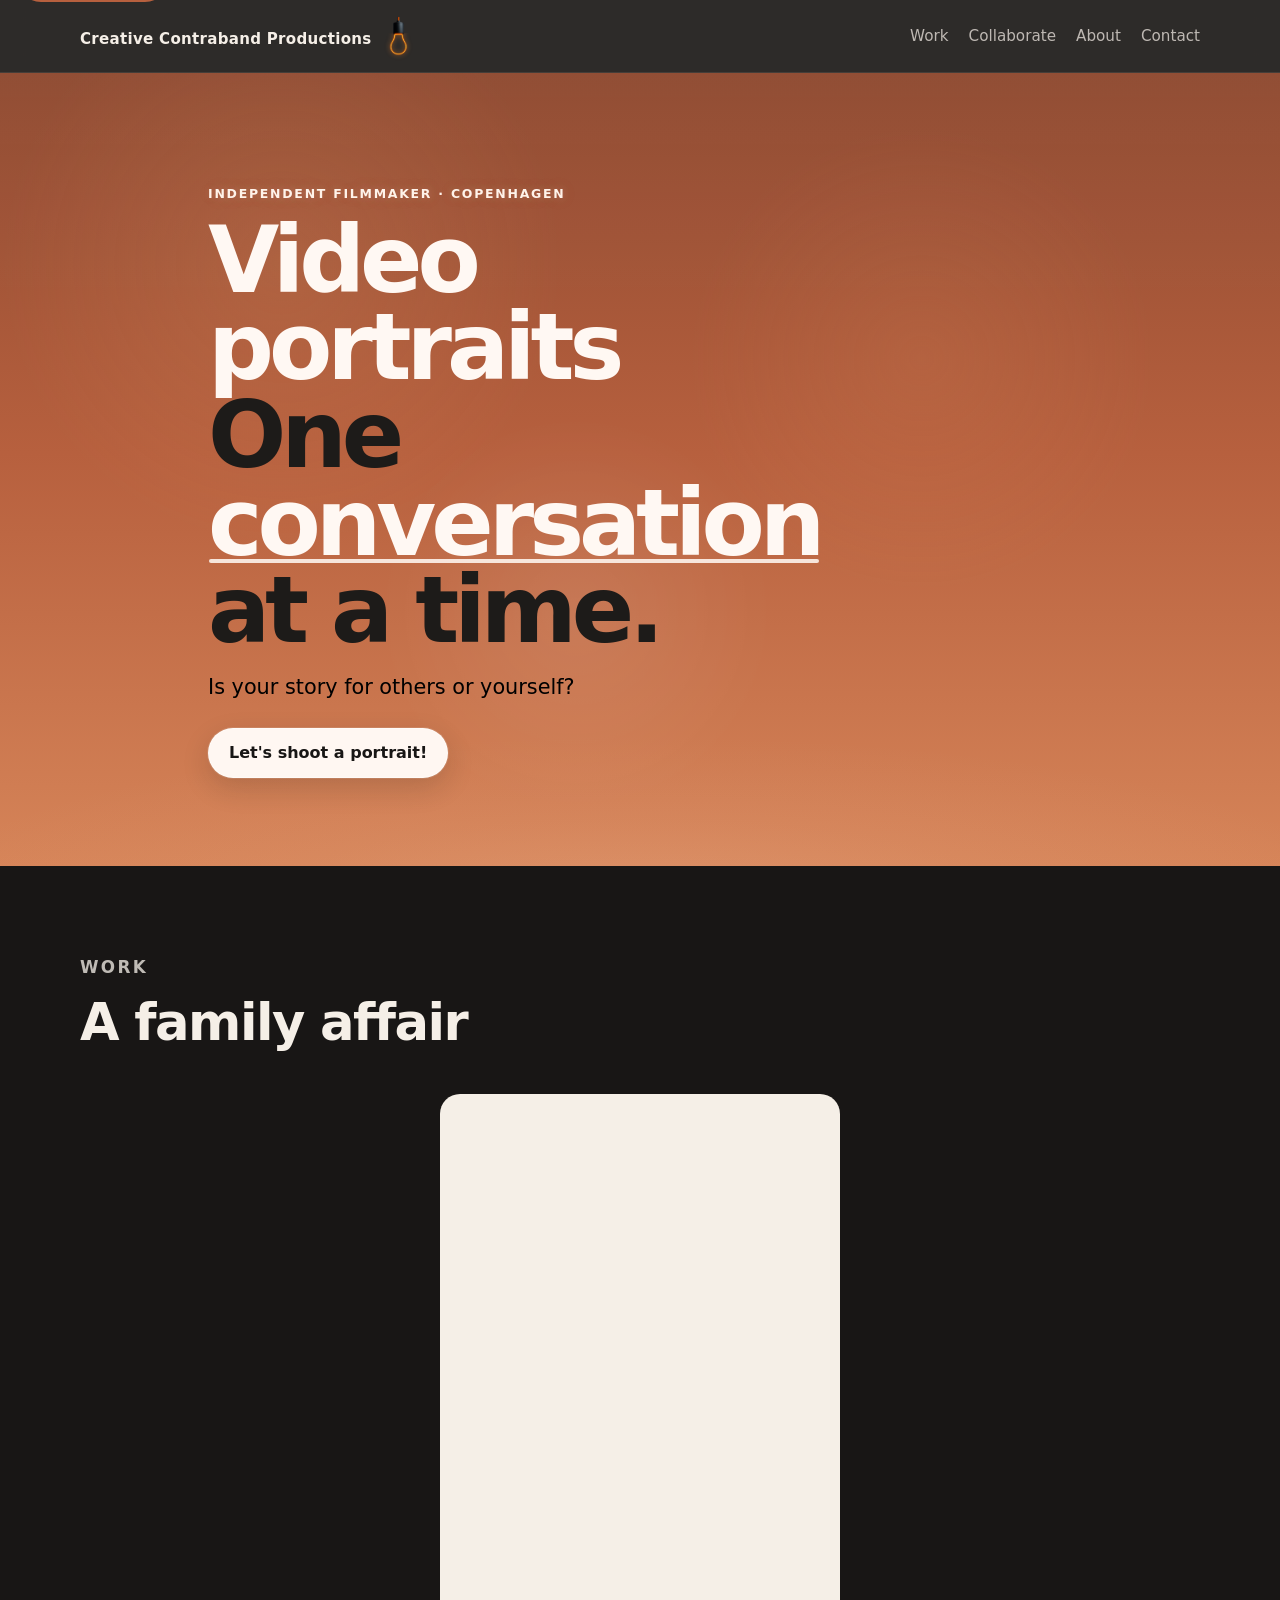
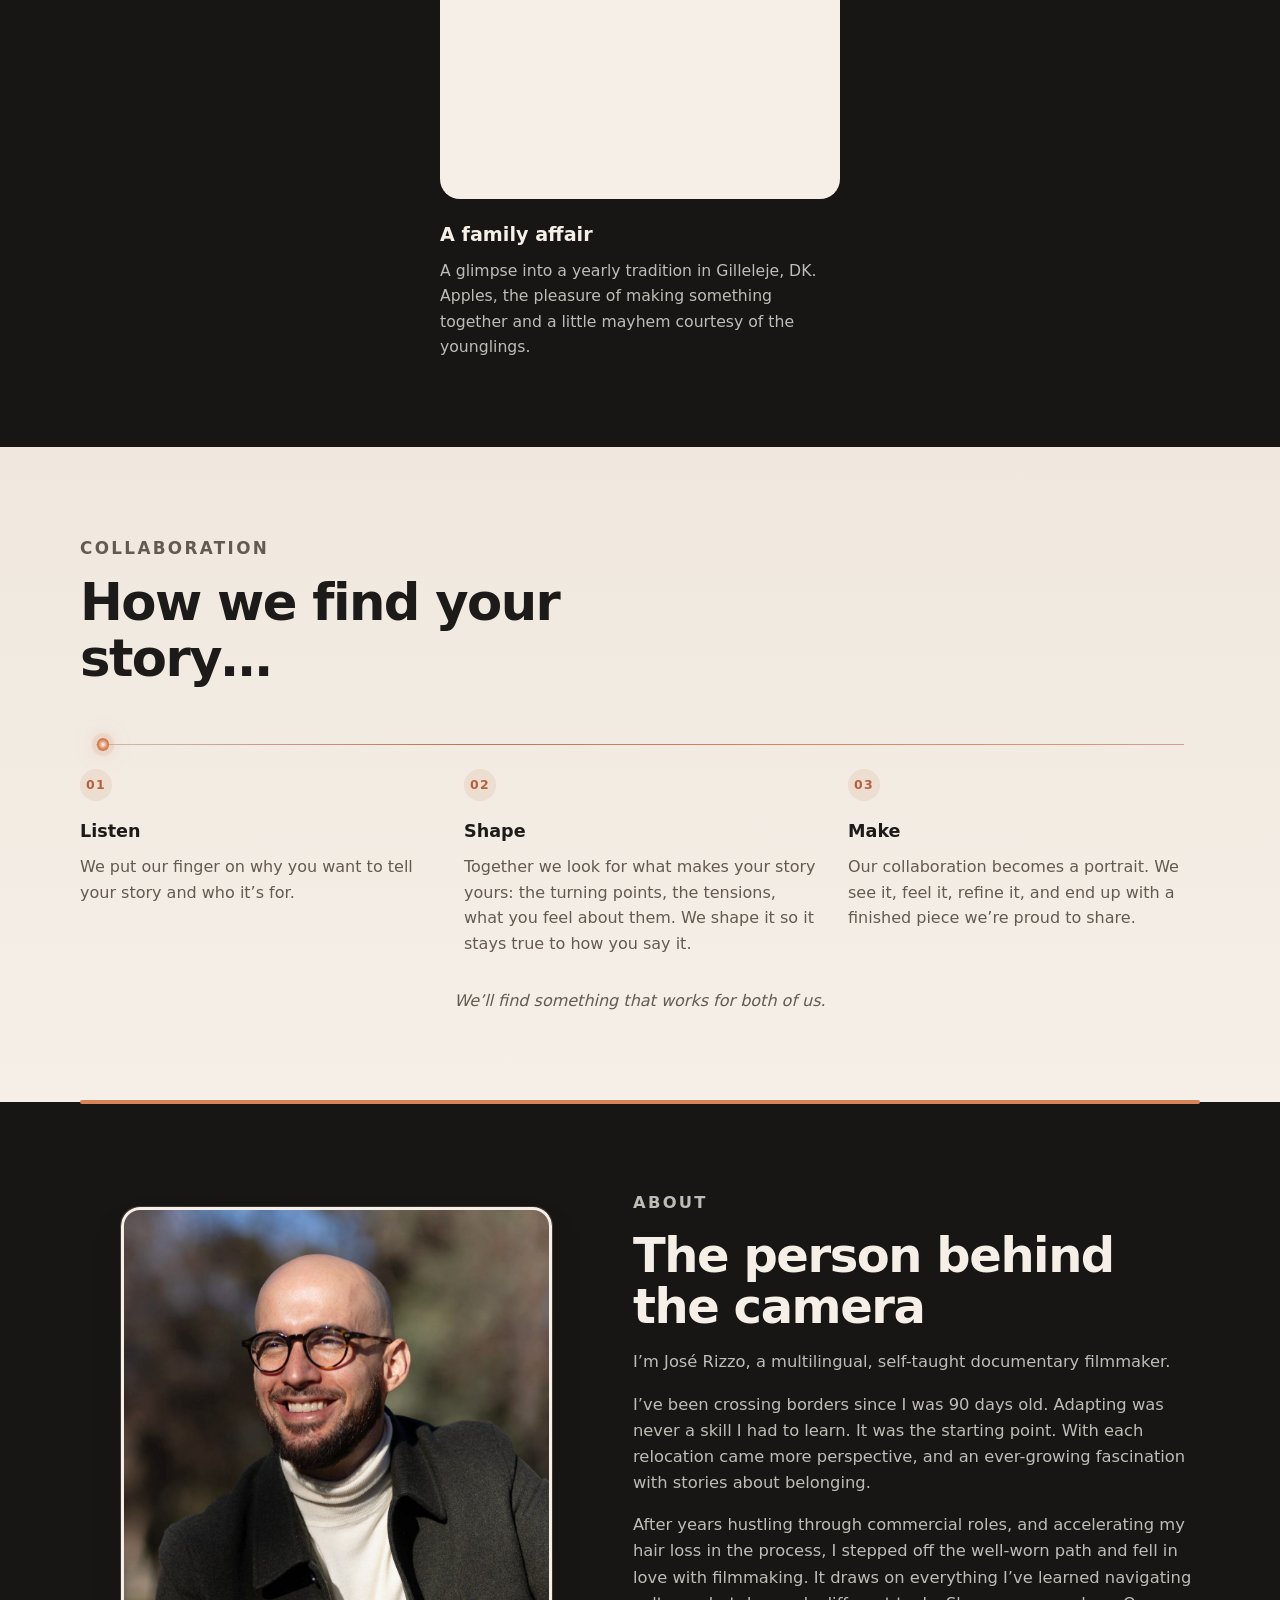
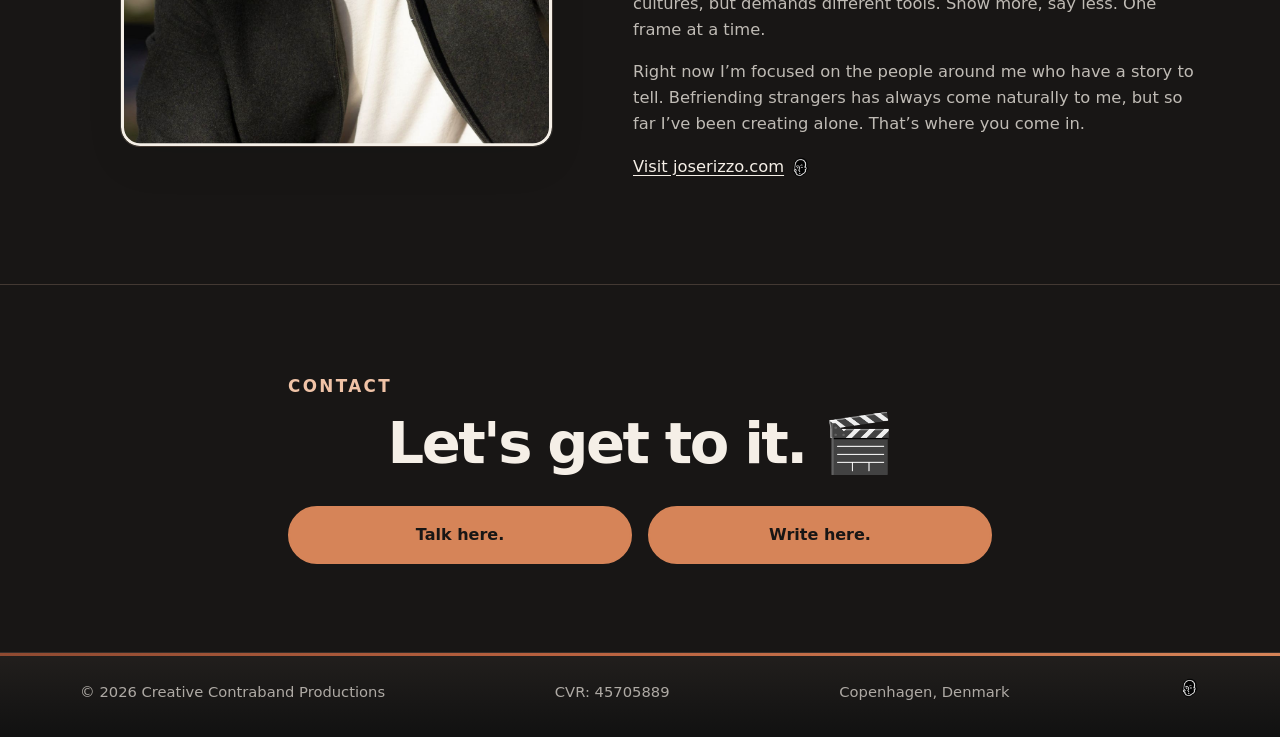
<file: index.html>
<!DOCTYPE html>
<html lang="en">
<head>
  <!-- =========================================================
       DOCUMENT METADATA
       Page title, description, responsive viewport, stylesheet
       ========================================================= -->
  <meta charset="UTF-8" />
  <meta name="viewport" content="width=device-width, initial-scale=1.0" />
  <title>Creative Contraband Productions</title>
  <meta
    name="description"
    content="Creative Contraband Productions is an independent storytelling studio exploring people and their stories through documentary interviews, video portraits, and film."
  />
  <link rel="stylesheet" href="style.css" />
</head>

<body id="top">
  <!-- =========================================================
       ACCESSIBILITY
       Skip link lets keyboard users jump past navigation
       ========================================================= -->
  <a class="skip-link" href="#main">Skip to content</a>

  <!-- =========================================================
       SITE HEADER
       Sticky top bar containing wordmark and primary navigation
       ========================================================= -->
  <header class="site-header">
    <div class="container header-inner">
      <!-- Brand / wordmark -->
      <a class="wordmark" href="#top" aria-label="Creative Contraband Productions">
        <span class="wordmark-full">Creative Contraband Productions</span>
        <span class="wordmark-short" aria-hidden="true">CCP</span>
        <span class="wordmark-bulb-wrap" aria-hidden="true">
          <img class="wordmark-bulb" src="images/header-bulb-photo.png" alt="" width="29" height="40">
        </span>
      </a>

      <!-- Mobile navigation disclosure -->
      <button
        class="nav-toggle"
        type="button"
        aria-expanded="false"
        aria-controls="site-nav"
      >
        Menu
      </button>

      <!-- Primary navigation -->
      <nav id="site-nav" class="site-nav" aria-label="Primary navigation">
        <ul>
          <li><a href="#work">Work</a></li>
          <li><a href="#collaborate">Collaborate</a></li>
          <li><a href="#about">About</a></li>
          <li><a href="#contact">Contact</a></li>
        </ul>
      </nav>
    </div>
  </header>

  <!-- =========================================================
       MAIN CONTENT
       All major landing page sections live inside <main>
       ========================================================= -->
  <main id="main">

    <!-- =======================================================
         HERO
         First impression: positioning, value prop, and CTAs
         ======================================================= -->
    <section class="hero">
      <div class="container hero-inner">
        <p class="hero-service">INDEPENDENT FILMMAKER · COPENHAGEN</p>

        <h1 class="hero-title">
          <span class="hero-title-lead">Video portraits<span class="hero-period" aria-hidden="true">.</span></span>
          <span class="hero-title-rest"><span class="hero-title-pair"><span class="hero-o">O</span>ne <span class="hero-title-emphasis">conversation</span></span><br class="hero-mobile-break"> at a time.</span>
        </h1>

        <p class="hero-question">Is your story for others or yourself?</p>

        <div class="hero-actions">
          <a href="#contact" class="button button-primary">Let's shoot a portrait!</a>
        </div>
      </div>
    </section>

    <script>
      const startHeroReveal = () => {
        const motion = window.matchMedia('(prefers-reduced-motion: no-preference)');
        if (!motion.matches || !Element.prototype.animate) return;

        const hero = document.querySelector('.hero');
        const heading = hero.querySelector('.hero-title');
        const period = heading.querySelector('.hero-period');
        const letter = heading.querySelector('.hero-o');
        const origin = heading.getBoundingClientRect();
        const context = document.createElement('canvas').getContext('2d');
        if (!context) return;

        // Measure the visible ink so the dot starts and lands on the text.
        function inkBox(element) {
          const style = getComputedStyle(element);
          const baseline = document.createElement('span');
          baseline.style.display = 'inline-block';
          element.append(baseline);
          const y = baseline.getBoundingClientRect().top - origin.top;
          baseline.remove();

          context.font = `${style.fontWeight} ${style.fontSize} ${style.fontFamily}`;
          const ink = context.measureText(element.textContent);
          const left = element.getBoundingClientRect().left - origin.left - ink.actualBoundingBoxLeft;
          const rx = (ink.actualBoundingBoxLeft + ink.actualBoundingBoxRight) / 2;
          const ry = (ink.actualBoundingBoxAscent + ink.actualBoundingBoxDescent) / 2;
          return { x: left + rx, y: y - ink.actualBoundingBoxAscent + ry, rx, ry };
        }

        function ellipse(x, y, rx, ry) {
          return `M ${x - rx} ${y} a ${rx} ${ry} 0 1 0 ${2 * rx} 0 a ${rx} ${ry} 0 1 0 ${-2 * rx} 0 Z`;
        }

        function ease(value) {
          const t = Math.max(0, Math.min(1, value));
          return t * t * (3 - 2 * t);
        }

        const svg = document.createElementNS('http://www.w3.org/2000/svg', 'svg');
        const shape = document.createElementNS(svg.namespaceURI, 'path');
        svg.setAttribute('aria-hidden', 'true');
        svg.classList.add('hero-morph');
        shape.setAttribute('fill-rule', 'evenodd');
        svg.append(shape);
        const animations = [];
        let frame;
        let fallback;

        function finishImmediately() {
          cancelAnimationFrame(frame);
          clearTimeout(fallback);
          for (const animation of animations) animation.cancel();
          svg.remove();
          letter.style.removeProperty('opacity');
          hero.removeEventListener('focusin', finishImmediately);
          window.removeEventListener('resize', checkHeroGeometry);
          motion.removeEventListener?.('change', finishImmediately);
        }

        function heroGeometry() {
          const bounds = heading.getBoundingClientRect();
          return [period, letter].flatMap(element => {
            const rect = element.getBoundingClientRect();
            return [rect.left - bounds.left, rect.top - bounds.top, rect.width, rect.height];
          });
        }

        let initialGeometry;
        function checkHeroGeometry() {
          if (heroGeometry().some((value, index) => Math.abs(value - initialGeometry[index]) > 0.5)) {
            finishImmediately();
          }
        }

        try {
          const start = inkBox(period);
          const end = inkBox(letter);
          if (!(start.rx > 0 && start.ry > 0 && end.rx > 0 && end.ry > 0)) return;

          function draw(progress) {
            const travel = ease((progress - 0.13) / 0.56);
            const growth = ease((progress - 0.27) / 0.54);
            const opening = ease((progress - 0.48) / 0.33);
            const shade = 1 - ease(progress / 0.13);
            const x = start.x + (end.x - start.x) * travel;
            const y = start.y + (end.y - start.y) * travel;
            const rx = start.rx + (end.rx - start.rx) * growth;
            const ry = start.ry + (end.ry - start.ry) * growth;
            const outer = ellipse(x, y, rx, ry);
            const hole = opening > 0 ? ellipse(x, y, rx * 0.55 * opening, ry * 0.65 * opening) : '';
            shape.setAttribute('d', outer + hole);
            shape.setAttribute('fill', `rgb(${255 * shade}, ${248 * shade}, ${243 * shade})`);
          }

          draw(0);
          heading.append(svg);
          letter.style.opacity = '0';
          const fade = [{ opacity: 0 }, { opacity: 1 }];
          animations.push(hero.querySelector('.hero-title-rest').animate(fade, {
            delay: 700, duration: 200, easing: 'ease-out', fill: 'backwards',
          }));
          for (const element of hero.querySelectorAll('.hero-question, .hero-actions')) {
            animations.push(element.animate(fade, {
              delay: 860, duration: 300, easing: 'ease-out', fill: 'backwards',
            }));
          }

          hero.addEventListener('focusin', finishImmediately);
          initialGeometry = heroGeometry();
          window.addEventListener('resize', checkHeroGeometry);
          motion.addEventListener?.('change', finishImmediately);
          fallback = setTimeout(finishImmediately, 1800);
          const started = performance.now();
          function advance(now) {
            const progress = Math.min(1, (now - started) / 900);
            try {
              draw(progress);
              if (progress < 1) frame = requestAnimationFrame(advance);
            } catch {
              finishImmediately();
            }
          }
          frame = requestAnimationFrame(advance);
          Promise.all(animations.map(animation => animation.finished)).then(() => {
            clearTimeout(fallback);
            hero.removeEventListener('focusin', finishImmediately);
          }, finishImmediately);
        } catch {
          finishImmediately();
        }
      };

      function startHeroWhenVisible() {
        if (document.visibilityState !== 'visible') return;

        document.removeEventListener('visibilitychange', startHeroWhenVisible);
        requestAnimationFrame(() => {
          if (document.visibilityState === 'visible') {
            startHeroReveal();
          } else {
            document.addEventListener('visibilitychange', startHeroWhenVisible);
          }
        });
      }

      document.addEventListener('visibilitychange', startHeroWhenVisible);
      startHeroWhenVisible();
    </script>

    <!-- =======================================================
         WORK
         Selected projects / portfolio preview
         ======================================================= -->
    <section id="work" class="section section-dark">
      <div class="container">
        <div class="section-heading">
          <p class="section-label">WORK</p>
          <h2>A family affair</h2>
        </div>

        <div class="work-grid">
          <article class="work-card">
            <div class="work-media">
              <iframe
                src="https://www.youtube-nocookie.com/embed/3qEuhwoxtM0?rel=0&amp;playsinline=1"
                title="Æblehygge, a short film"
                loading="lazy"
                allowfullscreen
              ></iframe>
            </div>
            <div class="work-copy">
              <h3>A family affair</h3>
              <p class="work-description">
                A glimpse into a yearly tradition in Gilleleje, DK. Apples, the pleasure of making something together and a little mayhem courtesy of the younglings.
              </p>
            </div>
          </article>
        </div>
      </div>
    </section>

    <!-- =======================================================
         COLLABORATION
         ======================================================= -->
    <section id="collaborate" class="section section-light">
      <div class="container">
        <div class="section-heading">
          <p class="section-label">Collaboration</p>
          <h2>How we find your story…</h2>
        </div>

        <div class="process-grid">
          <article class="process-step">
            <span class="step-number">01</span>
            <h3>Listen</h3>
            <p>
              We put our finger on why you want to tell your story and who it’s for.
            </p>
          </article>

          <article class="process-step">
            <span class="step-number">02</span>
            <h3>Shape</h3>
            <p>
              Together we look for what makes your story yours: the turning points, the tensions, what you feel about them. We shape it so it stays true to how you say it.
            </p>
          </article>

          <article class="process-step">
            <span class="step-number">03</span>
            <h3>Make</h3>
            <p>
              Our collaboration becomes a portrait. We see it, feel it, refine it, and end up with a finished piece we’re proud to share.
            </p>
          </article>
        </div>

        <p class="process-note"><em>We’ll find something that works for both of us.</em></p>
      </div>
    </section>

    <!-- =======================================================
         ABOUT
         Personal / studio credibility section
         ======================================================= -->
    <section id="about" class="section section-dark">
      <div class="container about-grid">
        <!-- Portrait / image area -->
     <div class="about-image">
        <figure class="about-portrait">
            <img src="images/jose-portrait.jpg" alt="José Rizzo portrait">
            <svg class="portrait-frame" aria-hidden="true" focusable="false">
              <rect pathLength="1"></rect>
            </svg>
        </figure>
    </div>

        <!-- About copy -->
        <div class="about-copy">
          <p class="section-label">ABOUT</p>
          <h2>The person behind the camera</h2>
          <p>
            I’m José Rizzo, a multilingual, self-taught documentary filmmaker.
          </p>
          <p>
            I’ve been crossing borders since I was 90 days old. Adapting was never a skill I had to learn. It was the starting point. With each relocation came more perspective, and an ever-growing fascination with stories about belonging.
          </p>
          <p>
            After years hustling through commercial roles, and accelerating my hair loss in the process, I stepped off the well-worn path and fell in love with filmmaking. It draws on everything I’ve learned navigating cultures, but demands different tools. Show more, say less. One frame at a time.
          </p>
          <p>
            Right now I’m focused on the people around me who have a story to tell. Befriending strangers has always come naturally to me, but so far I’ve been creating alone. That’s where you come in.
          </p>

          <p class="about-visit">
            <a class="jr-link" href="https://joserizzo.com/" target="_blank" rel="noopener noreferrer">
              Visit joserizzo.com
              <img src="images/jr-mark.png" alt="" class="jr-link-icon">
            </a>
          </p>
        </div>
      </div>
    </section>

    <!-- =======================================================
         CONTACT
         Final CTA and business email
         ======================================================= -->
    <section id="contact" class="section section-contact">
      <div class="container contact-inner">
        <p class="section-label">Contact</p>
        <h2>Let's get to it. 🎬</h2>

        <div class="contact-options" aria-label="Choose how to get in touch" hidden>
          <button id="contact-talk-toggle" class="contact-option" type="button" aria-expanded="false" aria-controls="contact-talk">Talk here.</button>
          <button id="contact-write-toggle" class="contact-option" type="button" aria-expanded="false" aria-controls="contact-write">Write here.</button>
        </div>

        <div id="contact-talk" class="contact-panel" role="region" aria-labelledby="contact-talk-toggle">
          <p>Choose a time for a chat below.</p>
          <a class="button button-primary contact-booking" href="https://calendar.google.com/calendar/appointments/schedules/AcZssZ14uOKZP02dYfNo-RGJYXC32vaM91geDB4Coi_tm9E56FnlzObP31XhBFVy95n5rd5JcV_yjJmO?gv=true" target="_blank" rel="noopener noreferrer" aria-label="Schedule a call (opens in a new tab)">Schedule a call</a>
        </div>

        <div id="contact-write" class="contact-panel" role="region" aria-labelledby="contact-write-toggle">
        <!-- Submission uses JavaScript for inline feedback. No action is set:
             without JavaScript the disabled button and email fallback below remain available. -->
        <form class="contact-form" data-endpoint="https://formspree.io/f/mdegkbnj" aria-describedby="contact-reassurance contact-privacy">
          <fieldset>
            <legend>I'm reaching out because...</legend>
            <label class="contact-choice"><input type="radio" name="reason" value="Video portrait" required data-placeholder="A little about yourself, and what makes you curious about being filmed..."> <span>I'd like to be part of a video portrait.</span></label>
            <label class="contact-choice"><input type="radio" name="reason" value="Project or collaboration" required data-placeholder="What are you working on, and what would you like the film to achieve?"> <span>I have a project or collaboration in mind.</span></label>
            <label class="contact-choice"><input type="radio" name="reason" value="General conversation" required data-placeholder="What's on your mind?"> <span>I just want to start a conversation.</span></label>
          </fieldset>
          <label for="contact-name">Name (required)</label>
          <input id="contact-name" name="name" autocomplete="name" maxlength="200" required>
          <label for="contact-address">Email (required)</label>
          <input id="contact-address" name="email" type="email" autocomplete="email" maxlength="254" required>
          <label for="contact-message">Message (required)</label>
          <textarea id="contact-message" name="message" rows="6" maxlength="10000" placeholder="What's on your mind?" aria-describedby="contact-sensitive" required></textarea>
          <div hidden aria-hidden="true"><label>Leave this empty<input name="_gotcha" tabindex="-1" autocomplete="off"></label></div>
          <p id="contact-reassurance">No need for a polished pitch here, just enough to get the conversation started. We can decide how to best proceed based on where you're based and your needs.</p>
          <p id="contact-sensitive" class="contact-small">Please be mindful of sensitive personal information in this initial message. The information you share with me will be processed through Formspree™.</p>
          <p id="contact-privacy" class="contact-small"><a href="privacy.html">You can read the enquiry privacy policy here.</a></p>
          <button class="button button-primary" type="submit" disabled>Send message</button>
          <p class="contact-status" role="status" aria-live="polite" aria-atomic="true">The form is unavailable. Please enable JavaScript or use the email contact on the privacy-policy page.</p>
          <noscript><p>Please enable JavaScript to use this form, or email <a href="mailto:hola@creativecontraband.dk">hola@creativecontraband.dk</a>.</p></noscript>
        </form>

        </div>
      </div>
    </section>
  </main>

  <!-- =========================================================
       FOOTER
       Legal / business details and external personal site link
       ========================================================= -->
  <footer class="site-footer">
    <div class="container footer-inner">
      <p>© 2026 Creative Contraband Productions</p>
      <p>CVR: 45705889</p>
      <p>Copenhagen, Denmark</p>
      <p>
        <a
            href="https://joserizzo.com"
            class="jr-link"
            target="_blank"
            rel="noopener noreferrer"
            aria-label="Visit JoseRizzo.com"
        >
            <img src="images/jr-mark.png" alt="Jose Rizzo mark" class="jr-link-icon">
        </a>
      </p>
    </div>
  </footer>
  <script src="contact.js"></script>
  <script>
    const header = document.querySelector('.site-header');
    const menuButton = header.querySelector('.nav-toggle');
    const mobileHeader = window.matchMedia('(max-width: 720px)');

    const menuIsOpen = () => menuButton.getAttribute('aria-expanded') === 'true';
    const closeMenu = () => menuButton.setAttribute('aria-expanded', 'false');

    menuButton.addEventListener('click', () => {
      menuButton.setAttribute('aria-expanded', String(!menuIsOpen()));
    });

    header.addEventListener('keydown', (event) => {
      if (event.key !== 'Escape' || !menuIsOpen()) return;

      closeMenu();
      menuButton.focus();
    });

    header.addEventListener('focusout', (event) => {
      if (event.relatedTarget && !header.contains(event.relatedTarget)) closeMenu();
    });

    document.addEventListener('click', (event) => {
      if (!header.contains(event.target)) closeMenu();
    });

    header.addEventListener('click', (event) => {
      const link = event.target.closest('a[href^="#"]');
      if (!link || !menuIsOpen()) return;

      const section = document.getElementById(link.hash.slice(1));
      if (section) {
        section.setAttribute('tabindex', '-1');
        section.focus({ preventScroll: true });
      }
      closeMenu();
    });

    mobileHeader.addEventListener?.('change', closeMenu);
    header.classList.add('has-mobile-menu');

    if ('IntersectionObserver' in window) {
      const reducedMotion = window.matchMedia('(prefers-reduced-motion: reduce)');
      const observer = new IntersectionObserver((entries) => {
        for (const entry of entries) {
          if (!entry.isIntersecting) continue;

          observer.unobserve(entry.target);
          if (reducedMotion.matches) {
            entry.target.classList.remove('reveal-pending');
          } else {
            entry.target.classList.replace('reveal-pending', 'reveal-once');
          }
        }
      }, { threshold: 0.2 });

      for (const target of document.querySelectorAll('.about-portrait, #contact')) {
        target.classList.add('reveal-pending');
        observer.observe(target);
      }
    }
  </script>
</body>
</html>
</file>
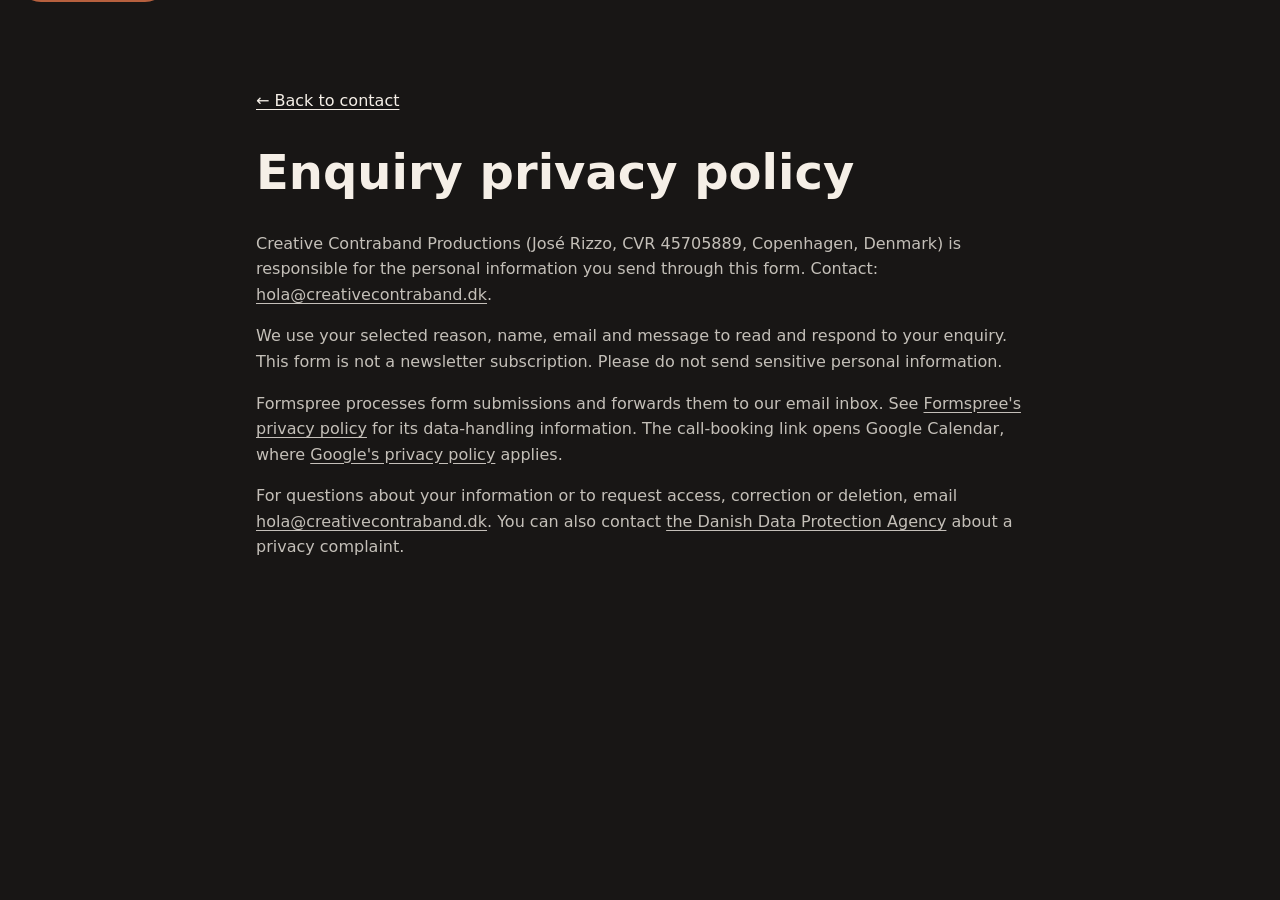
<file: privacy.html>
<!DOCTYPE html>
<html lang="en">
<head>
  <meta charset="UTF-8">
  <meta name="viewport" content="width=device-width, initial-scale=1.0">
  <meta name="robots" content="noindex, nofollow">
  <title>Enquiry privacy policy | CCP</title>
  <link rel="stylesheet" href="style.css">
</head>
<body class="privacy-page">
  <a class="skip-link" href="#main">Skip to content</a>
  <main id="main" class="section section-dark">
    <div class="container privacy-copy">
      <a href="index.html#contact">← Back to contact</a>
      <h1>Enquiry privacy policy</h1>
          <p>Creative Contraband Productions (José Rizzo, CVR 45705889, Copenhagen, Denmark) is responsible for the personal information you send through this form. Contact: <a href="mailto:hola@creativecontraband.dk">hola@creativecontraband.dk</a>.</p>
      <p>We use your selected reason, name, email and message to read and respond to your enquiry. This form is not a newsletter subscription. Please do not send sensitive personal information.</p>
      <p>Formspree processes form submissions and forwards them to our email inbox. See <a href="https://formspree.io/legal/privacy-policy/" target="_blank" rel="noopener noreferrer">Formspree's privacy policy</a> for its data-handling information. The call-booking link opens Google Calendar, where <a href="https://policies.google.com/privacy" target="_blank" rel="noopener noreferrer">Google's privacy policy</a> applies.</p>
      <p>For questions about your information or to request access, correction or deletion, email <a href="mailto:hola@creativecontraband.dk">hola@creativecontraband.dk</a>. You can also contact <a href="https://www.datatilsynet.dk/english" target="_blank" rel="noopener noreferrer">the Danish Data Protection Agency</a> about a privacy complaint.</p>
    </div>
  </main>
</body>
</html>
</file>
<file: style.css>
/* creativecontraband.dk — latest style.css
   Paste your current stylesheet here and we’ll work directly in this file.
   Goal: keep one clean master version and reduce lag from large chat pastes.
*/
/* =========================================================
   01. DESIGN TOKENS
   Global colors, spacing, shadows, motion, and layout rules
   ========================================================= */

:root {
  --bg: #f5efe7;
  --bg-soft: #fbf8f4;
  --surface: #ffffff;
  --surface-2: #f0e8df;

  --text: #1d1b19;
  --muted: #645a52;

  --charcoal: #181615;
  --charcoal-2: #221f1d;
  --charcoal-3: #2b2724;

  --hero-rust-deep: #8f4a31;
  --hero-rust: #b7603e;
  --hero-rust-bright: #d68458;
  --hero-rust-soft: #e8a06d;

  --accent: #b7603e;
  --accent-2: #d68458;
  --accent-3: #f0c3a7;

  --line: rgba(29, 27, 25, 0.12);
  --line-soft: rgba(29, 27, 25, 0.08);

  --max-width: 1120px;
  --radius: 20px;
  --shadow-soft: 0 18px 40px rgba(0, 0, 0, 0.06);
  --transition: 180ms ease;
}

/* =========================================================
   02. RESET / BASE
   Foundational element defaults and accessibility basics
   ========================================================= */

*,
*::before,
*::after {
  box-sizing: border-box;
}

html {
  scroll-behavior: smooth;
}

body {
  margin: 0;
  background: var(--bg);
  color: var(--text);
  font-family: Inter, ui-sans-serif, system-ui, -apple-system, BlinkMacSystemFont, "Segoe UI", sans-serif;
  line-height: 1.6;
  -webkit-font-smoothing: antialiased;
  text-rendering: optimizeLegibility;
}

img {
  display: block;
  max-width: 100%;
}

a {
  color: inherit;
  text-decoration: none;
}

p,
h1,
h2,
h3 {
  margin-top: 0;
}

ul {
  margin: 0;
  padding: 0;
  list-style: none;
}

button,
input,
textarea {
  font: inherit;
}

a:focus-visible,
button:focus-visible {
  outline: 2px solid var(--accent-2);
  outline-offset: 3px;
}

.skip-link {
  position: absolute;
  left: 1rem;
  top: -3rem;
  background: var(--accent);
  color: #fffaf7;
  padding: 0.75rem 1rem;
  border-radius: 999px;
  z-index: 1000;
}

.skip-link:focus {
  top: 1rem;
}

/* =========================================================
   03. LAYOUT UTILITIES
   Shared width containers and section spacing
   ========================================================= */

.container {
  width: min(calc(100% - 2rem), var(--max-width));
  margin-inline: auto;
}

.section {
  padding: 5.5rem 0;
  scroll-margin-top: 6rem;
}

.section-dark {
  background: var(--charcoal);
  color: #f5efe7;
}

.section-light {
  background: var(--bg-soft);
}

.section-contact {
  background: var(--charcoal);
  color: #f5efe7;
  border-top: 1px solid rgba(241, 196, 171, 0.2);
}

/* =========================================================
   04. SECTION LABELS / HEADINGS
   Eyebrows, labels, and shared heading patterns
   ========================================================= */

.section-label,
.eyebrow {
  margin-bottom: 0.85rem;
  font-size: 0.78rem;
  font-weight: 700;
  letter-spacing: 0.14em;
  text-transform: uppercase;
}

.section-label {
  color: var(--accent);
}

.eyebrow {
  color: rgba(245, 239, 231, 0.72);
}

.section-heading {
  max-width: 42rem;
  margin-bottom: 2.75rem;
}

.section-heading h2 {
  margin-bottom: 0.8rem;
  font-size: clamp(2rem, 4vw, 3.2rem);
  line-height: 1.08;
  letter-spacing: -0.03em;
}

.section-heading p {
  color: var(--muted);
  font-size: 1.05rem;
}

.section-dark .section-heading p,
.section-dark .about-copy p {
  color: rgba(245, 239, 231, 0.76);
}

/* =========================================================
   05. HEADER / NAVIGATION
   Sticky header, wordmark, and nav hover behavior
   ========================================================= */

.site-header {
  position: sticky;
  top: 0;
  z-index: 100;
  background: rgba(24, 22, 21, 0.9);
  border-bottom: 1px solid rgba(241, 196, 171, 0.12);
  backdrop-filter: blur(12px);
}

.header-inner {
  display: flex;
  align-items: center;
  justify-content: space-between;
  gap: 1rem;
  min-height: 4.5rem;
}

.wordmark {
  position: relative;
  color: #f5efe7;
  font-size: 0.94rem;
  font-weight: 700;
  letter-spacing: 0.02em;
}

.wordmark-full {
  position: relative;
  top: 3px;
}

.wordmark-bulb-wrap {
  position: relative;
  display: inline-block;
  width: calc(40px * 137 / 192);
  height: 40px;
  margin-left: 0.45rem;
  vertical-align: middle;
  isolation: isolate;
}

.wordmark-bulb-wrap::before {
  content: "";
  position: absolute;
  inset: 0;
  background: url("images/header-bulb-photo.png") center / contain no-repeat;
  filter: blur(2px) drop-shadow(0 0 2px rgba(214, 132, 88, 0.65));
  opacity: 0.5;
  clip-path: inset(43% -6px -6px);
  pointer-events: none;
  z-index: -1;
}

.wordmark-bulb {
  display: block;
  width: 100%;
  height: 100%;
  object-fit: contain;
}

.wordmark-short,
.nav-toggle {
  display: none;
}

.site-nav ul {
  display: flex;
  align-items: center;
  gap: 1.25rem;
}

.site-nav a {
  position: relative;
  color: rgba(245, 239, 231, 0.72);
  font-size: 0.95rem;
  transition: color var(--transition);
}

.site-nav a:hover,
.site-nav a:focus-visible {
  color: #f5efe7;
}

.site-nav a::after {
  content: "";
  position: absolute;
  left: 0;
  bottom: -0.35rem;
  width: 100%;
  height: 1px;
  background: linear-gradient(90deg, var(--accent), var(--accent-2));
  transform: scaleX(0);
  transform-origin: left;
  transition: transform var(--transition);
}

.site-nav a:hover::after,
.site-nav a:focus-visible::after {
  transform: scaleX(1);
}

/* =========================================================
   06. HERO
   Hero background, title, intro bloom, and service pulse
   ========================================================= */

.hero {
  position: relative;
  overflow: clip;
  padding: 7rem 0 5.5rem;
  background:
    radial-gradient(circle at 22% 24%, rgba(232, 160, 109, 0.16), transparent 24%),
    radial-gradient(circle at 72% 36%, rgba(214, 132, 88, 0.18), transparent 22%),
    linear-gradient(180deg, var(--hero-rust-deep) 0%, var(--hero-rust) 48%, var(--hero-rust-bright) 100%);
  color: var(--text);
}

.hero::before {
  content: "";
  position: absolute;
  inset: auto -8% -14rem -8%;
  height: 22rem;
  background:
    radial-gradient(ellipse at center, rgba(240, 195, 167, 0.22) 0%, rgba(240, 195, 167, 0.08) 38%, transparent 72%);
  pointer-events: none;
}

.hero::after {
  content: "";
  position: absolute;
  inset: 0;
  background:
    radial-gradient(circle at 45% 68%, rgba(255, 255, 255, 0.08), transparent 22%),
    linear-gradient(180deg, rgba(255, 255, 255, 0.02), transparent 30%);
  mix-blend-mode: screen;
  pointer-events: none;
}

.hero-inner {
  position: relative;
  z-index: 1;
  max-width: 54rem;
}

.hero-service {
  margin: 0 0 0.9rem;
  color: #fff3ea;
  font-size: 0.78rem;
  font-weight: 700;
  letter-spacing: 0.14em;
  line-height: 1.4;
  text-transform: uppercase;
  text-shadow:
    0 0 8px rgba(255, 248, 243, 0.18),
    0 0 18px rgba(214, 132, 88, 0.16);
}

@media (max-width: 375px) {
  .hero-service {
    letter-spacing: 0.13em;
  }
}

@media (max-width: 359px) {
  .hero-service {
    font-size: 0.75rem;
    letter-spacing: 0.05em;
  }
}

.hero-title {
  position: relative;
  max-width: 11ch;
  margin: 0 0 1rem;
  font-size: clamp(3rem, 7.2vw, 6rem);
  line-height: 0.95;
  letter-spacing: -0.055em;
  text-wrap: balance;
}

.hero-title-rest {
  display: block;
}

.hero-mobile-break {
  display: none;
}

.hero-title-emphasis {
  position: relative;
  display: inline-block;
  white-space: nowrap;
  color: #fff8f3;
  z-index: 0;
}

.hero-title-emphasis::after {
  content: "";
  position: absolute;
  left: 0.01em;
  right: 0.01em;
  bottom: 0.04em;
  height: 0.05em;
  border-radius: 999px;
  background: rgba(255, 248, 243, 0.94);
  opacity: 0.92;
  pointer-events: none;
  z-index: -1;
}

.hero-title-lead {
  display: block;
  color: #fff8f3;
}

.hero-period {
  visibility: hidden;
}

.hero-morph {
  position: absolute;
  inset: 0;
  width: 100%;
  height: 100%;
  pointer-events: none;
}

.hero .button-primary::after {
  animation: none;
}

.hero-question {
  margin: 0 0 1.5rem;
  color: #000000;
  font-size: clamp(1.08rem, 2vw, 1.3rem);
  font-weight: 500;
}

.hero-actions {
  display: flex;
  gap: 0.75rem;
  flex-wrap: wrap;
  align-items: center;
}

/* =========================================================
   07. BUTTONS
   Primary and secondary CTA styling, including shine sweep
   ========================================================= */

.button {
  display: inline-flex;
  align-items: center;
  justify-content: center;
  min-height: 3.15rem;
  padding: 0.9rem 1.25rem;
  border: 1px solid transparent;
  border-radius: 999px;
  font-weight: 650;
  line-height: 1;
  text-decoration: none;
  transition:
    transform var(--transition),
    border-color var(--transition),
    background var(--transition),
    color var(--transition),
    box-shadow var(--transition);
}

.button:hover,
.button:focus-visible {
  transform: translateY(-1px);
}

.button-primary {
  position: relative;
  isolation: isolate;
  overflow: hidden;
  background: #fff7f2;
  color: var(--charcoal);
  border-color: rgba(255, 255, 255, 0.45);
  box-shadow:
    0 10px 28px rgba(24, 22, 21, 0.16),
    0 0 0 1px rgba(255, 255, 255, 0.12);
}

.button-primary::after {
  content: "";
  position: absolute;
  inset: -38% auto -38% -30%;
  width: 28%;
  background: linear-gradient(
    90deg,
    rgba(255, 255, 255, 0) 0%,
    rgba(255, 255, 255, 0.10) 18%,
    rgba(255, 255, 255, 0.42) 34%,
    rgba(255, 255, 255, 0.96) 50%,
    rgba(255, 255, 255, 0.42) 66%,
    rgba(255, 255, 255, 0.10) 82%,
    rgba(255, 255, 255, 0) 100%
  );
  transform: translateX(-250%) skewX(-22deg);
  filter: blur(0.35px);
  opacity: 0;
  pointer-events: none;
  z-index: 1;
  animation: buttonShine 3.6s cubic-bezier(0.22, 1, 0.36, 1) infinite;
}

.button-primary:hover,
.button-primary:focus-visible {
  transform: translateY(-2px);
  background:
    linear-gradient(
      120deg,
      rgba(255, 255, 255, 0) 0%,
      rgba(255, 255, 255, 0.16) 36%,
      rgba(255, 255, 255, 0.88) 50%,
      rgba(255, 255, 255, 0.16) 64%,
      rgba(255, 255, 255, 0) 100%
    ),
    #ffffff;
  background-size: 220% 100%, 100% 100%;
  background-position: 180% 0, 0 0;
  border-color: #ffffff;
  box-shadow:
    0 18px 38px rgba(24, 22, 21, 0.24),
    0 0 0 1px rgba(255, 255, 255, 0.32),
    0 0 22px rgba(255, 255, 255, 0.16);
}

.button-secondary {
  background: var(--charcoal);
  color: #ffffff;
  border-color: var(--charcoal);
}

.button-secondary:hover,
.button-secondary:focus-visible {
  box-shadow: 0 10px 24px rgba(24, 22, 21, 0.16);
}

/* =========================================================
   08. WORK SECTION
   Project grid, cards, placeholder media, and work links
   ========================================================= */

.work-grid {
  display: grid;
  grid-template-columns: minmax(0, 1fr);
}

.work-card {
  width: 100%;
  max-width: 400px;
  margin-inline: auto;
}

.work-media {
  padding: 4px;
  border-radius: var(--radius);
  background: var(--bg);
  overflow: hidden;
}

.work-media iframe {
  display: block;
  width: 100%;
  aspect-ratio: 9 / 16;
  border: 0;
  border-radius: calc(var(--radius) - 4px);
}

.work-copy {
  padding-top: 1.35rem;
}

.work-copy h3 {
  margin-bottom: 0.45rem;
  color: var(--bg);
  font-size: 1.2rem;
}

.work-description {
  color: rgba(245, 239, 231, 0.76);
  font-size: 0.98rem;
}

.work-description {
  margin-bottom: 0;
}

/* =========================================================
   10. ABOUT SECTION
   About grid, portrait placeholder, and copy styling
   ========================================================= */

/* The accent sits on the shared Collaboration/About boundary. */
#collaborate + #about {
  position: relative;
}

#collaborate + #about::before {
  content: "";
  position: absolute;
  top: -2px;
  inset-inline: 0;
  width: min(calc(100% - 48px), var(--max-width));
  height: 4px;
  margin-inline: auto;
  border-radius: 999px;
  background: var(--accent-2);
  pointer-events: none;
}

.about-grid {
  display: grid;
  grid-template-columns: 0.95fr 1.05fr;
  gap: 2.5rem;
  align-items: start;
}

.about-image,
.about-copy {
  min-width: 0;
}

.about-portrait {
  position: relative;
  overflow: hidden;
  aspect-ratio: 4 / 5;
  border: 1px solid rgba(245, 239, 231, 0.1);
  border-radius: var(--radius);
  background: linear-gradient(135deg, rgba(214, 132, 88, 0.14), rgba(255, 255, 255, 0.02));
  box-shadow: var(--shadow-soft);
}

.about-portrait img {
  width: 100%;
  height: 100%;
  object-fit: cover;
}

.portrait-frame {
  position: absolute;
  inset: 0;
  width: 100%;
  height: 100%;
  pointer-events: none;
}

.portrait-frame rect {
  x: 1.5px;
  y: 1.5px;
  width: calc(100% - 3px);
  height: calc(100% - 3px);
  rx: calc(var(--radius) - 2.5px);
  fill: none;
  stroke: var(--bg);
  stroke-width: 3px;
  stroke-dasharray: 1;
}

.placeholder-photo {
  display: grid;
  place-items: center;
  aspect-ratio: 4 / 5;
  padding: 1.5rem;
  border: 1px solid rgba(245, 239, 231, 0.1);
  border-radius: var(--radius);
  background: linear-gradient(135deg, rgba(214, 132, 88, 0.14), rgba(255, 255, 255, 0.02));
  color: rgba(245, 239, 231, 0.68);
  text-align: center;
}

.about-copy h2 {
  margin-bottom: 1rem;
  font-size: clamp(2rem, 4vw, 3rem);
  line-height: 1.08;
  letter-spacing: -0.03em;
}

.about-copy p {
  font-size: 1.02rem;
}

.about-copy > p:not([class]) {
  text-wrap: pretty;
}

.about-copy a {
  color: #f5efe7;
  font-weight: 650;
}

.about-copy a:hover,
.about-copy a:focus-visible {
  color: var(--accent-3);
}

.about-visit .jr-link-icon {
  position: relative;
  top: 0.06em;
}

.about-visit .jr-link {
  gap: 0.38rem;
  line-height: inherit;
  font-weight: 400;
  text-decoration: underline;
  text-underline-offset: 0.18em;
}

/* =========================================================
   11. PROCESS SECTION
   4-step layout, line motif, and moving spark accent
   ========================================================= */

#collaborate {
  background: linear-gradient(180deg, var(--surface-2) 0%, var(--bg) 100%);
}

.process-grid {
  position: relative;
  display: grid;
  grid-template-columns: repeat(3, minmax(0, 1fr));
  gap: 2rem;
  padding-top: 1.9rem;
}

.process-grid::before {
  position: absolute;
  left: 1rem;
  right: 1rem;
  top: 0.9rem;
  height: 1px;
  background: linear-gradient(
    90deg,
    rgba(143, 74, 49, 0.3),
    rgba(183, 96, 62, 0.85),
    rgba(214, 132, 88, 0.95),
    rgba(183, 96, 62, 0.55)
  );
}

.process-grid::after {
  position: absolute;
  top: 0.53rem;
  left: calc(2% - 0.35rem);
  width: 0.78rem;
  height: 0.78rem;
  border-radius: 999px;
  background: radial-gradient(circle, #fff8f3 0%, var(--accent-2) 52%, var(--accent) 100%);
  box-shadow:
    0 0 0 5px rgba(214, 132, 88, 0.12),
    0 0 14px rgba(214, 132, 88, 0.34),
    0 0 28px rgba(214, 132, 88, 0.24);
  animation: sparkRun 5.8s ease-in-out infinite;
}

.process-step {
  position: relative;
  padding-top: 0.55rem;
}

.step-number {
  display: inline-grid;
  place-items: center;
  width: 2rem;
  height: 2rem;
  margin-bottom: 1rem;
  border-radius: 999px;
  background: rgba(183, 96, 62, 0.1);
  color: var(--accent);
  font-size: 0.78rem;
  font-weight: 700;
  letter-spacing: 0.1em;
}

.process-step h3 {
  margin-bottom: 0.55rem;
  font-size: 1.1rem;
}

.process-step p {
  margin-bottom: 0;
  color: var(--muted);
}

.process-note {
  margin: 2rem 0 0;
  color: var(--muted);
  text-align: center;
}

/* =========================================================
   12. CONTACT SECTION
   Contact heading, shine pass, email emphasis, location text
   ========================================================= */

.contact-inner {
  max-width: 44rem;
}

.section-contact .section-label {
  color: var(--accent-3);
}

.contact-inner h2 {
  display: inline-block;
  margin-bottom: 1rem;
  font-size: clamp(2.1rem, 5vw, 3.6rem);
  line-height: 1.04;
  letter-spacing: -0.045em;
}

.contact-inner p {
  color: rgba(245, 239, 231, 0.78);
  font-size: 1.05rem;
}

.contact-inner h2 + p {
  text-wrap: balance;
}

.contact-email {
  position: relative;
  display: inline-block;
  max-width: 100%;
  overflow-wrap: anywhere;
  text-decoration: underline;
  text-decoration-color: rgba(255, 247, 243, 0.45);
  text-underline-offset: 0.18em;
  margin: 1rem 0 0.75rem;
  font-size: clamp(1.2rem, 2vw, 1.6rem);
  font-weight: 750;
  line-height: 1.2;
  color: #fff7f3;
  text-shadow: 0 0 18px rgba(214, 132, 88, 0.12);
}

.contact-email:hover,
.contact-email:focus-visible {
  color: var(--accent-3);
  text-decoration-color: currentColor;
}

/* =========================================================
   13. FOOTER
   Closing strip, subtle top accent, and quiet outbound link
   ========================================================= */

.site-footer {
  position: relative;
  background: linear-gradient(180deg, var(--charcoal-2) 0%, #111111 100%);
  color: #f5efe7;
  border-top: 1px solid rgba(240, 195, 167, 0.16);
}

.site-footer::before {
  content: "";
  position: absolute;
  inset: 0 0 auto 0;
  height: 3px;
  background: linear-gradient(
    90deg,
    var(--hero-rust-deep) 0%,
    var(--hero-rust) 42%,
    var(--hero-rust-bright) 100%
  );
}

.footer-inner {
  display: flex;
  flex-wrap: wrap;
  gap: 0.75rem 1.5rem;
  align-items: center;
  justify-content: space-between;
  padding: 1.55rem 0 2rem;
}

.footer-inner p {
  margin: 0;
  color: rgba(245, 239, 231, 0.68);
  font-size: 0.92rem;
}

.footer-inner a {
  color: #f5efe7;
}

.footer-inner a:hover,
.footer-inner a:focus-visible {
  color: var(--accent-3);
}

.jr-link {
  display: inline-flex;
  align-items: center;
  justify-content: center;
  line-height: 0;
  text-decoration: none;
}

.jr-link-icon {
  display: block;
  width: 1.3rem;
  height: 1.3rem;
  object-fit: contain;
  opacity: 0.9;
  transition: opacity 180ms ease, transform 180ms ease;
}

.jr-link:hover .jr-link-icon,
.jr-link:focus-visible .jr-link-icon {
  opacity: 1;
  transform: none;
}

/* =========================================================
   14. ANIMATIONS
   Brand pulse, CTA flare, contact shine
   ========================================================= */

@keyframes brandPulse {
  0%,
  100% {
    transform: scale(1);
    opacity: 0.82;
    box-shadow: 0 0 12px rgba(214, 132, 88, 0.24);
  }

  50% {
    transform: scale(1.42);
    opacity: 1;
    box-shadow:
      0 0 22px rgba(214, 132, 88, 0.42),
      0 0 34px rgba(214, 132, 88, 0.18);
  }
}

@keyframes buttonShine {
  0%,
  78%,
  100% {
    transform: translateX(-260%) skewX(-24deg);
    opacity: 0;
  }

  82% {
    opacity: 0.4;
  }

  88% {
    transform: translateX(540%) skewX(-24deg);
    opacity: 1;
  }

  92% {
    opacity: 0.18;
  }
}

@keyframes sparkRun {
  0% {
    left: calc(2% - 0.35rem);
    opacity: 0;
    box-shadow:
      0 0 0 4px rgba(214, 132, 88, 0.08),
      0 0 10px rgba(214, 132, 88, 0.2),
      0 0 16px rgba(214, 132, 88, 0.14);
  }

  8% {
    opacity: 1;
  }

  25% {
    left: calc(27% - 0.35rem);
  }

  50% {
    left: calc(52% - 0.35rem);
    box-shadow:
      0 0 0 5px rgba(214, 132, 88, 0.12),
      0 0 18px rgba(214, 132, 88, 0.34),
      0 0 28px rgba(214, 132, 88, 0.22);
  }

  75% {
    left: calc(77% - 0.35rem);
    box-shadow:
      0 0 0 6px rgba(214, 132, 88, 0.14),
      0 0 22px rgba(214, 132, 88, 0.42),
      0 0 36px rgba(214, 132, 88, 0.28);
  }

  92% {
    opacity: 1;
  }

  100% {
    left: calc(98% - 0.35rem);
    opacity: 0;
    box-shadow:
      0 0 0 7px rgba(214, 132, 88, 0.08),
      0 0 24px rgba(214, 132, 88, 0.3),
      0 0 44px rgba(214, 132, 88, 0.18);
  }
}

/* =========================================================
   15. REDUCED MOTION
   Disable decorative motion for users who prefer less motion
   ========================================================= */

@media (prefers-reduced-motion: no-preference) {
  .reveal-pending .portrait-frame rect {
    stroke-dashoffset: 1;
  }

  .reveal-once .portrait-frame rect {
    animation: draw-portrait-frame 700ms ease-out;
  }

  #contact.reveal-once .contact-email::after {
    content: "";
    position: absolute;
    inset: 0;
    background: linear-gradient(114deg, transparent 15%, rgba(255, 248, 243, 0.55) 50%, transparent 85%)
      -50% center / 24% 100% no-repeat;
    mix-blend-mode: screen;
    pointer-events: none;
    animation: contact-email-sweep 3.5s ease-in-out;
  }
}

@keyframes draw-portrait-frame {
  from { stroke-dashoffset: 1; }
  to { stroke-dashoffset: 0; }
}

@keyframes contact-email-sweep {
  to { background-position: 150% center; }
}

@media (min-width: 981px) {
  .process-grid::before {
    content: "";
  }
}

@media (min-width: 981px) and (prefers-reduced-motion: no-preference) {
  .process-grid::after {
    content: "";
  }
}

@media (prefers-reduced-motion: reduce) {
  .button-primary::after {
    animation: none;
  }
}

/* =========================================================
   16. RESPONSIVE: TABLET AND DOWN
   Collapse multi-column areas and simplify process motif
   ========================================================= */

@media (max-width: 980px) {
  .work-grid,
  .about-grid,
  .process-grid {
    grid-template-columns: 1fr;
  }

  .hero {
    padding-top: 6rem;
  }

  .about-grid {
    gap: 1.6rem;
  }

  .about-image {
    order: -1;
  }

  .about-portrait {
    max-width: 26rem;
    margin-inline: auto;
  }

  .about-portrait img {
    object-position: center 18%;
  }

  .process-grid {
    gap: 1.75rem;
    padding-top: 0;
  }
}

/* =========================================================
   17. RESPONSIVE: MOBILE
   Tighten spacing and keep nav / footer usable on small screens
   ========================================================= */

@media (max-width: 720px) {
  .section {
    padding: 4.25rem 0;
  }

  .header-inner {
    min-height: 4rem;
  }

  .site-nav ul {
    gap: 0.9rem;
    flex-wrap: wrap;
    justify-content: flex-end;
  }

  .wordmark-full {
    display: none;
  }

  .wordmark-short {
    display: inline;
  }

  .has-mobile-menu .nav-toggle {
    display: inline-flex;
    align-items: center;
    min-height: 44px;
    padding: 0.35rem 0.8rem;
    border: 1px solid rgba(241, 196, 171, 0.32);
    border-radius: 0.5rem;
    background: transparent;
    color: #f5efe7;
    cursor: pointer;
  }

  .has-mobile-menu .nav-toggle:hover,
  .has-mobile-menu .nav-toggle[aria-expanded="true"] {
    background: var(--charcoal-3);
  }

  .has-mobile-menu .site-nav {
    position: absolute;
    top: 100%;
    right: 1rem;
    width: min(15rem, calc(100% - 2rem));
    max-height: calc(100vh - 4rem);
    max-height: calc(100dvh - 4rem);
    overflow-y: auto;
    padding: 0.5rem;
    border: 1px solid rgba(241, 196, 171, 0.2);
    border-radius: 0 0 0.75rem 0.75rem;
    background: var(--charcoal);
  }

  .has-mobile-menu .nav-toggle[aria-expanded="false"] + .site-nav {
    display: none;
  }

  .has-mobile-menu .site-nav ul {
    display: block;
  }

  .has-mobile-menu .site-nav a {
    display: flex;
    align-items: center;
    min-height: 44px;
    padding: 0.35rem 0.75rem;
  }

  .has-mobile-menu .site-nav a::after {
    bottom: 0;
  }

  .hero-title {
    max-width: none;
    font-size: clamp(2rem, 11.25vw, 2.5rem);
    line-height: 1.02;
  }

  .hero-title-pair {
    white-space: nowrap;
  }

  .hero-mobile-break {
    display: initial;
  }

  .about-portrait {
    max-width: 22rem;
  }

  .footer-inner {
    align-items: flex-start;
    flex-direction: column;
  }
}

/* =========================================================
   18. RESPONSIVE: SMALL MOBILE
   Stack hero buttons full width for cleaner tapping
   ========================================================= */

@media (max-width: 640px) {
  .hero-actions {
    flex-direction: column;
    align-items: stretch;
  }

  .hero-actions .button {
    width: 100%;
  }
}
/* Guided contact form — inherits the existing contact palette and typography. */
.contact-form { display: grid; gap: 0.65rem; margin-top: 2rem; }
.contact-form fieldset { min-width: 0; margin: 0 0 0.75rem; padding: 0; border: 0; }
.contact-form legend { margin-bottom: 0.75rem; font-weight: 650; }
.contact-choice { display: flex; align-items: start; gap: 0.7rem; padding: 0.7rem 0; cursor: pointer; }
.contact-choice input { flex: 0 0 auto; margin-top: 0.35rem; width: 1.15rem; height: 1.15rem; accent-color: var(--accent-3); }
.contact-form > input, .contact-form textarea {
  width: 100%; min-width: 0; padding: 0.8rem 1rem; border: 1px solid rgba(245,239,231,0.5);
  border-radius: 0.65rem; background: var(--charcoal-2); color: #f5efe7;
}
.contact-form textarea { resize: vertical; min-height: 9rem; }
.contact-form textarea::placeholder { color: rgba(245,239,231,0.7); opacity: 1; }
.contact-form :is(input, textarea, button):focus-visible, .contact-privacy-policy summary:focus-visible {
  outline: 2px solid var(--accent-3); outline-offset: 3px;
}
.contact-form .contact-small, .contact-privacy-policy p { font-size: 0.92rem; }
.contact-form p { margin: 0.4rem 0; }
.contact-form a, .contact-privacy-policy a { text-decoration: underline; text-underline-offset: 0.18em; }
.contact-form button { justify-self: start; margin-top: 0.5rem; cursor: pointer; }
.contact-form button:disabled { cursor: not-allowed; opacity: 0.65; transform: none; }
.contact-form button::after { animation: none; }
.contact-status { min-height: 1.7em; }
.contact-status[data-state="error"] { border-left: 3px solid var(--accent-3); padding-left: 0.75rem; }
.contact-privacy-policy { margin-top: 1.5rem; overflow-wrap: anywhere; scroll-margin-top: 6rem; }
.contact-privacy-policy summary { cursor: pointer; color: #f5efe7; }
.contact-privacy-policy p { margin-top: 1rem; }

/* Equal contact routes, with native buttons and persistent form state. */
.contact-options:not([hidden]) {
  display: grid;
  grid-template-columns: repeat(2, minmax(0, 1fr));
  gap: 1rem;
  margin-top: 2rem;
}
.contact-option {
  min-height: 3.5rem;
  padding: 0.9rem 1.25rem;
  border: 2px solid var(--accent-2);
  border-radius: 999px;
  background: var(--accent-2);
  color: var(--charcoal);
  font-weight: 700;
  cursor: pointer;
}
.contact-option:hover { background: var(--hero-rust-soft); }
.contact-option[aria-expanded="true"] {
  box-shadow: inset 0 0 0 2px var(--charcoal), 0 0 0 1px var(--accent-2);
}
.contact-option:focus-visible {
  outline: 2px solid var(--accent-3);
  outline-offset: 4px;
}
.contact-panel { margin-top: 2rem; }
.contact-panel[hidden] { display: none; }
.contact-panel .contact-form { margin-top: 0; }
.contact-booking { text-decoration: none; }
.contact-booking::after { animation: none; }
@media (max-width: 480px) {
  .contact-options:not([hidden]) { grid-template-columns: 1fr; gap: 0.75rem; }
}

.privacy-page { background: var(--charcoal); }
.privacy-copy { max-width: 48rem; overflow-wrap: anywhere; }
.privacy-copy > a { display: inline-block; margin-bottom: 2rem; }
.privacy-copy a { text-decoration: underline; text-underline-offset: 0.18em; }
.privacy-copy h1 { font-size: clamp(2rem, 5vw, 3rem); line-height: 1.1; }
.privacy-copy p { color: rgba(245, 239, 231, 0.78); }
.privacy-copy .section-label { color: var(--accent-3); }

/* Centre the contact invitation; retain the section label and panel alignment. */
.contact-inner > h2 {
  display: block;
  text-align: center;
}
.contact-options { text-align: center; }

@media (max-width: 720px) {
  .wordmark-short {
    position: relative;
    top: 9px;
    font-size: 1.25em;
  }
}

@media (prefers-reduced-motion: no-preference) {
  .wordmark-bulb-wrap::before {
    animation: bulb-glow-breathe 3s ease-in-out infinite;
  }
}

@keyframes bulb-glow-breathe {
  0%, 100% { opacity: 0.05; }
  50% { opacity: 0.8; }
}
</file>
